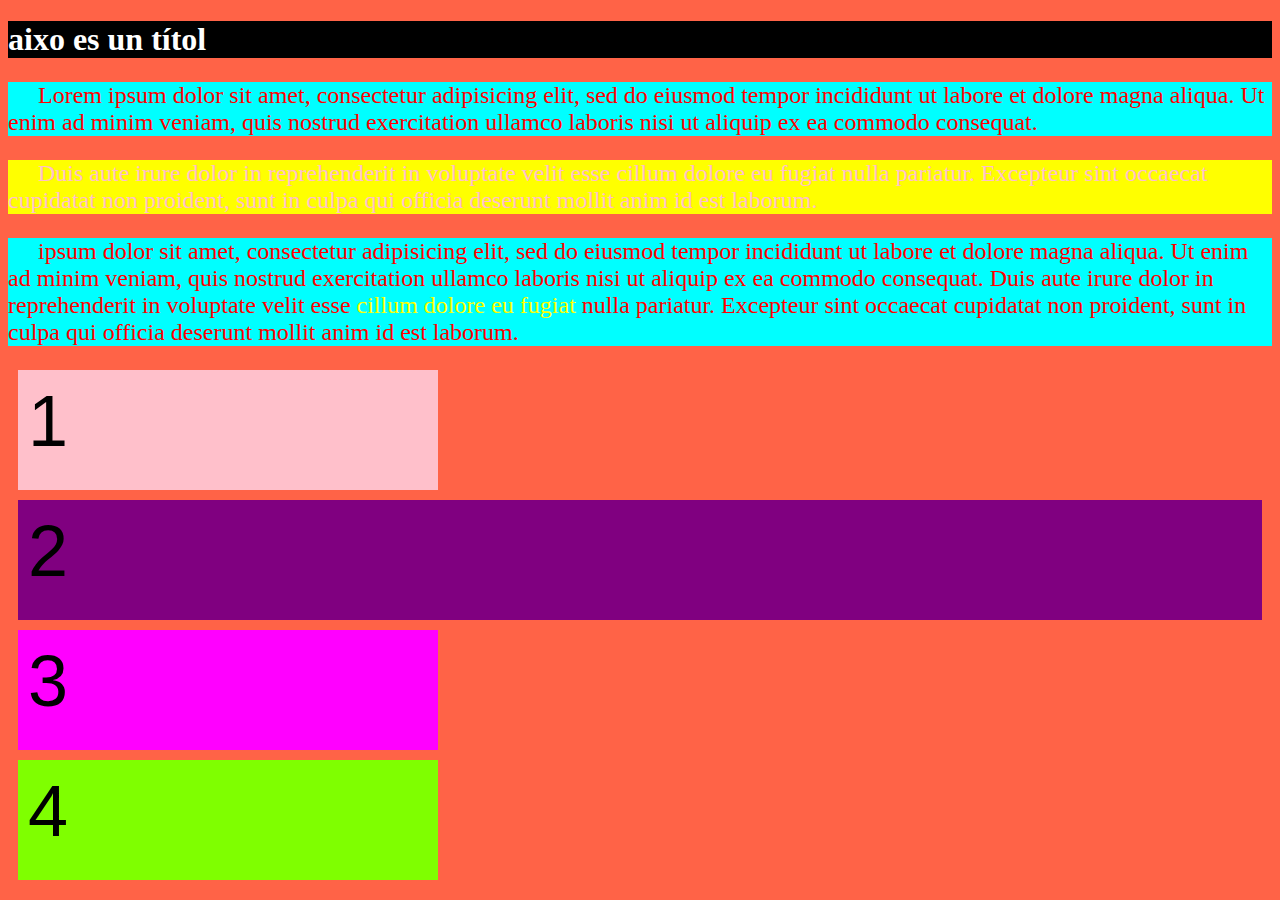
<file: PROVES/AIXO ES UN TITOL.html>
<!DOCTYPE html>
<html>
  <head>
    <meta charset="utf-8">
    <title></title>
  </head>
        <style>

          body {background-color:tomato;}
          h1 {background-color:black; color:white;}
          p {background-color:cyan; font-size:24px; line-hight: 60px; text-indent:30px;}
          #primer {color: red;}
          #segundo {color: pink; background-color:yellow;}
          #tercero {color: red;}
          span {color: yellow;}
          div {
            height: 100px;
            background-color:ivory;
            margin: 10px;
            padding: 10px;
            font-size:72px;
            font-family: Arial, Helvetica, sans-serif;
                }
                #d1 {background-color:pink}
                #d2 {background-color:purple}
                #d3 {background-color: magenta}
                #d4 {background-color: chartreuse}

                .corto {width: 10px}
                .corto {width: 400px}
              #contenedor {height: initial}

        </style>

    <h1> aixo es un títol</h1>
    <p id="primer"> Lorem ipsum dolor sit amet, consectetur adipisicing elit, sed do eiusmod tempor incididunt ut labore et dolore magna aliqua. Ut enim ad minim veniam, quis nostrud exercitation ullamco laboris nisi ut aliquip ex ea commodo consequat. </p>
    <p id="segundo"> Duis aute irure dolor in reprehenderit in voluptate velit esse cillum dolore eu fugiat nulla pariatur. Excepteur sint occaecat cupidatat non proident, sunt in culpa qui officia deserunt mollit anim id est laborum.<p>
    <p id="tercero"> ipsum dolor sit amet, consectetur adipisicing elit, sed do eiusmod tempor incididunt ut labore et dolore magna aliqua. Ut enim ad minim veniam, quis nostrud exercitation ullamco laboris nisi ut aliquip ex ea commodo consequat. Duis aute irure dolor in reprehenderit in voluptate velit esse <span>cillum dolore eu fugiat </span> nulla pariatur. Excepteur sint occaecat cupidatat non proident, sunt in culpa qui officia deserunt mollit anim id est laborum.</p>

    <div id="d1" class="corto">
      1
    </div>
    <div id="d2" class="largo">
      2
    </div>
    <div id="d3" class="corto">
      3
    </div>
    <div id="d4" class="corto">
      4
    </div>
  </body>
</html>
</file>
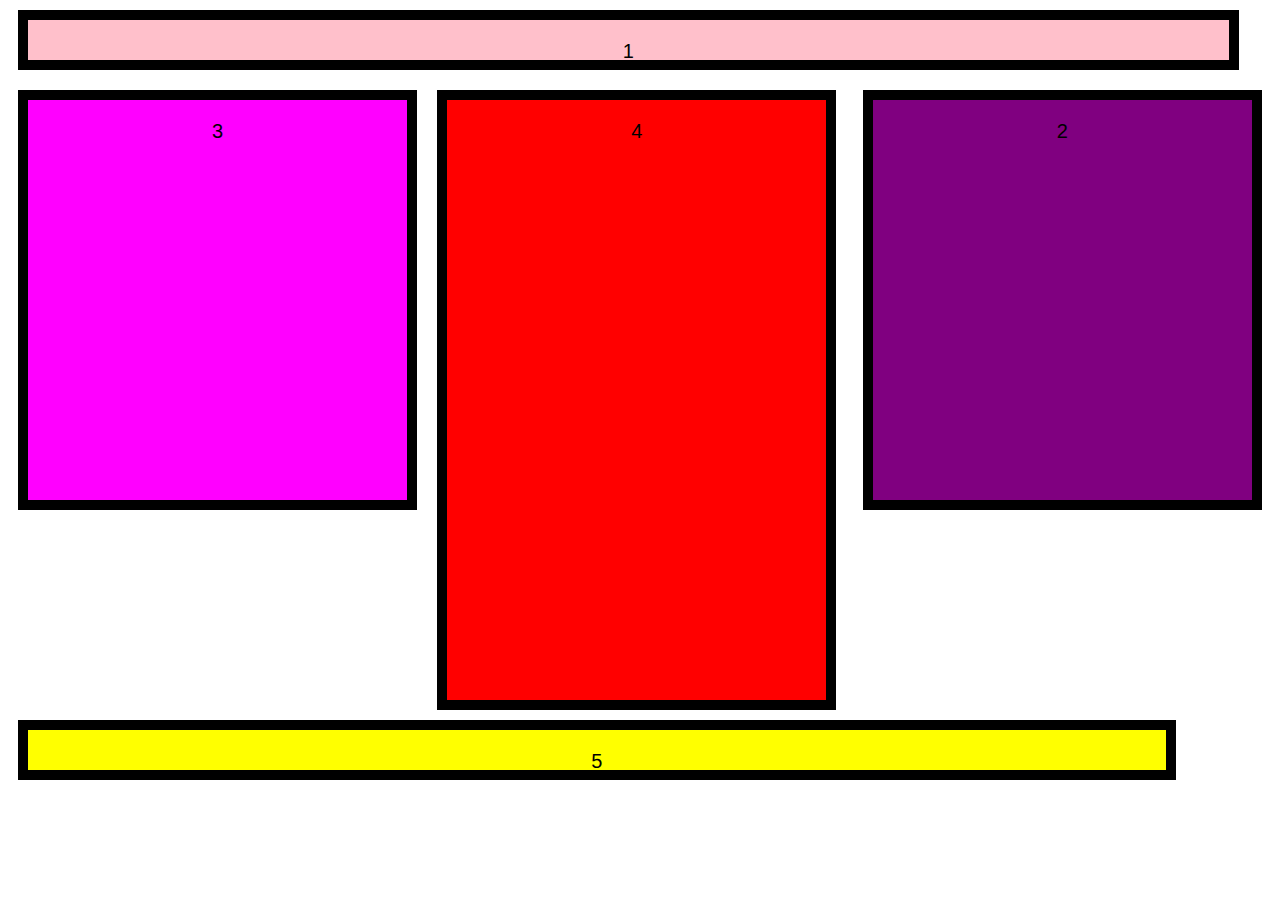
<file: PROVES/float.html>
<!DOCTYPE html>
<html>
  <head>
    <meta charset="utf-8">
    <meta author="iman el majidi"
    <title></title>
    <style>
    #primer {
      background-color:pink;
      width:95%
    }
    #segon {background-color:purple;
    float:right;
    width: 30%;
    height: 400px;

    }

    #tercer {
      background-color: magenta;
    float:left;
    width: 30%;
    height: 400px;

    }
    #quart {background-color: red;
    float:left;
    width: 30%;
    height: 600px;

  }

    #cinque {background-color: yellow;
    width:90%}

    .quadrat {
      display: block;
      height: 40px;
      width: 250px;
      font-size: 20px;
      text-align: center;
      border: solid 10px black;
      margin: 10px;
      font-family: helvetica;
      overflow: hidden;
      /*float; none*/
      /*float:left;*/
      }
      /*border-radius: 25px;} circulos*/

    </style>
  </head>
  <body>
    <div id="primer" class="quadrat">
      <p>1</p>
    </div>
    <div id="segon" class="quadrat">
      <p>2</p>
    </div>
    <div id="tercer" class="quadrat">
      <p>3</p>
    </div>
    <div id="quart" class="quadrat">
      <p>4</p>
    </div>
    <div id="cinque" class="quadrat">
      <p>5</p>
    </div>

  </body>
</html>
</file>
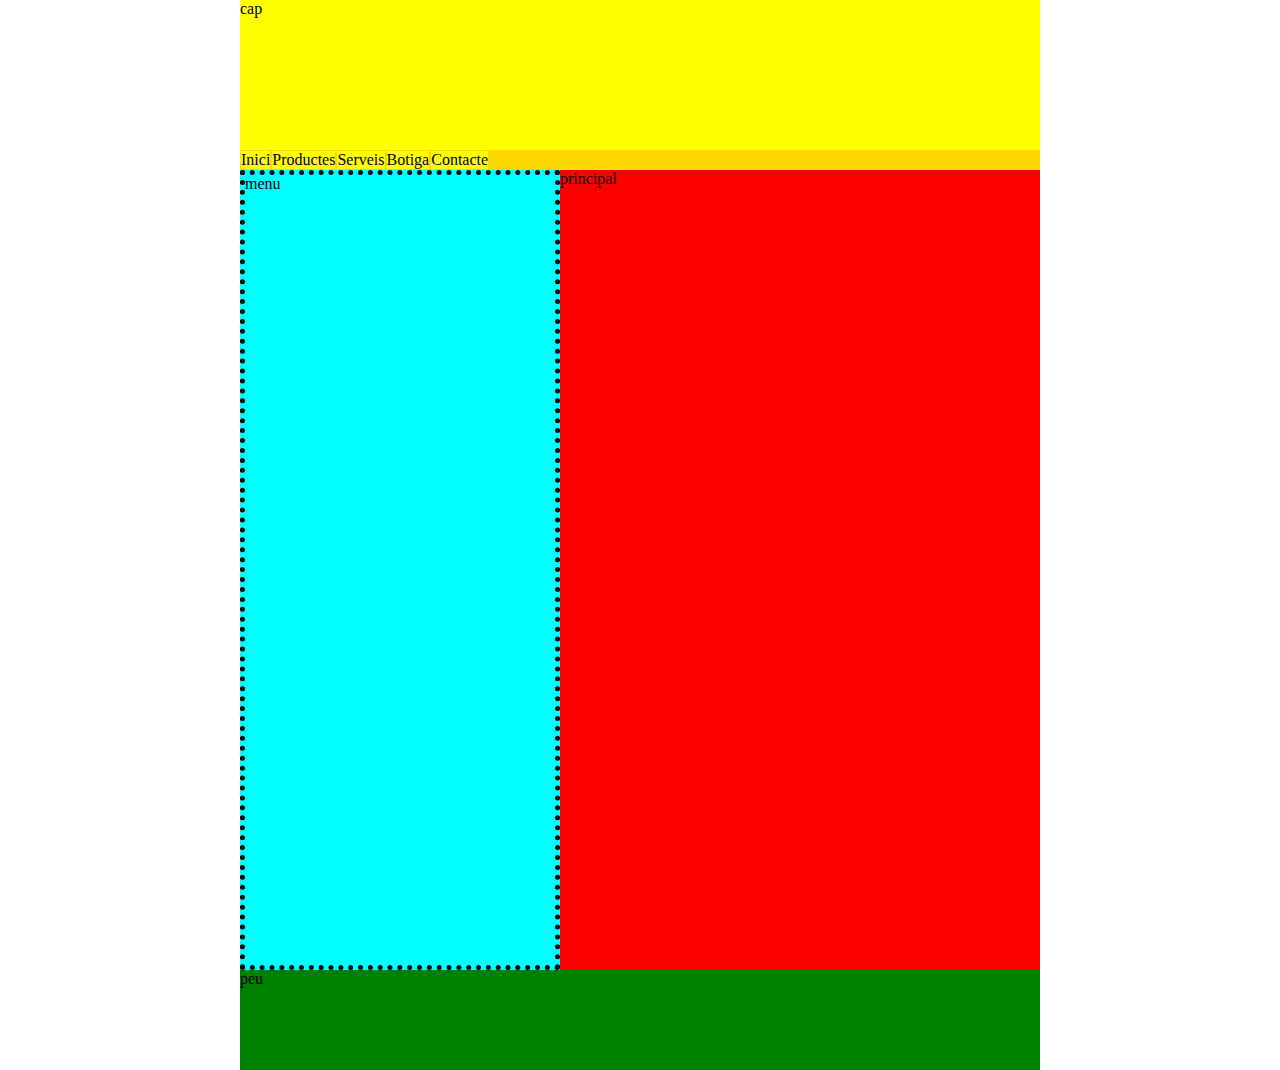
<file: PROVES/float2.html>
<!DOCTYPE html>
<html>
  <head>
    <meta charset="utf-8">
    <meta author="iman el majidi">
    <title></title>
    <style>

    body {
      margin: 0;
      padding: 0;
    }
    ul {
      background-color: gold;
      margin: 0;
      padding: 0;
      overflow: hidden;
    }
    li {
      background-color: yellow;
      margin: 1px;
      display: block;
      float: left;
    }
    #contenidor {
      width: 800px;
      margin: 0 auto;
    }

    #cap {
      background-color: yellow;
      height: 150px;
      width: 100%;
    }
    #menu {
      background-color: cyan;
      height: 790px;
      width: 38.75%;
      float: left;
      border: dotted 5px black;
      /*clear: left;*/
      /*border: solid;
      border-color: black;
      border-width: 5px;*/
    }
    #principal {
      background-color: red;
      height: 800px;
      width: 60%;
      float: left;
    }
    #peu {
      background-color: green;
      height: 100px;
      width: 100%;
      clear: both;
    }

    /*.quadrat {
      display: block;
      float: left;
      text-align: center;
      font-size: 30px;
      font-family: helvetica;*/
    }

    </style>
  </head>
  <body>
        <div id="contenidor">
            <div id="cap" class="quadrat">
              cap
            </div>
                <ul>
                      <li>Inici</li>
                      <li>Productes</li>
                      <li>Serveis</li>
                      <li>Botiga</li>
                      <li>Contacte</li>

                </ul>

            <div id="menu" class="quadrat">
              menu
            </div>
            <div id="principal" class="quadrat">
              principal
            </div>
            <div id="peu" class="quadrat">
              peu
            </div>
        </div>

  </body>
</html>
</file>
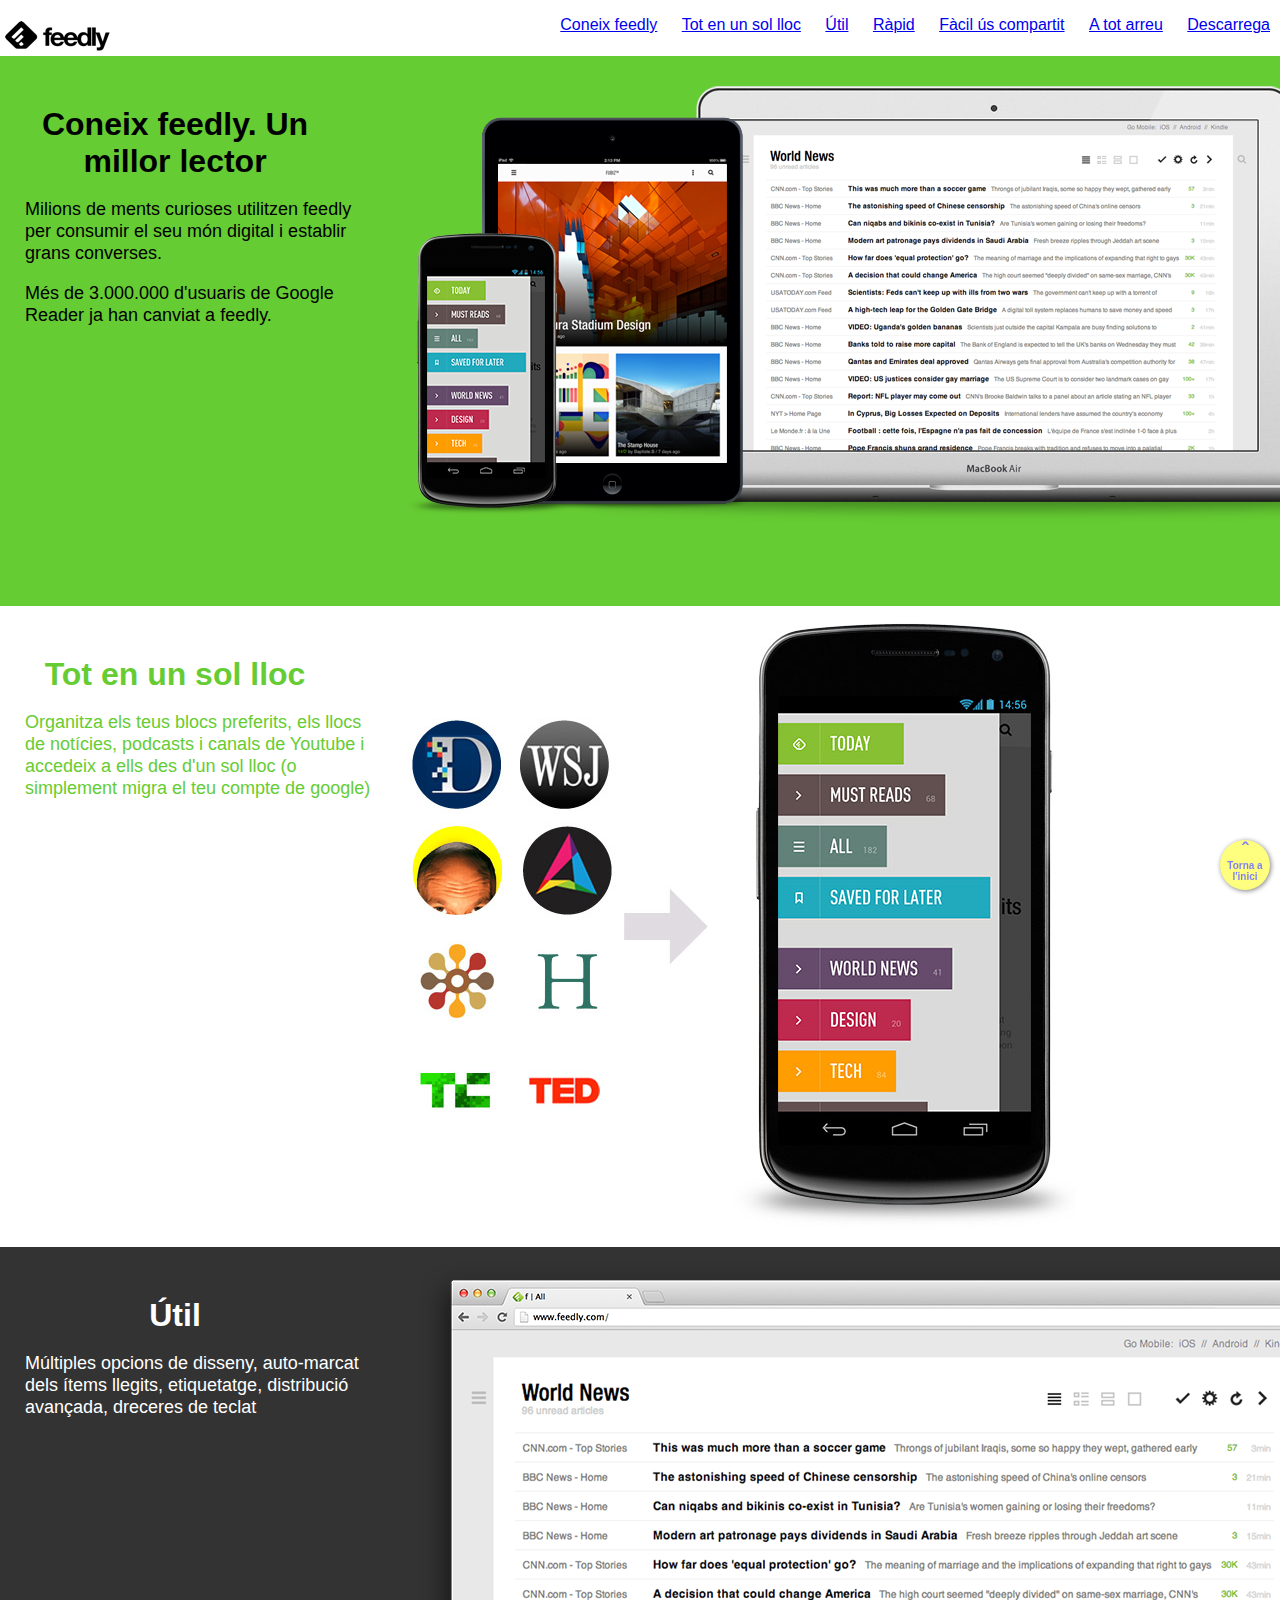
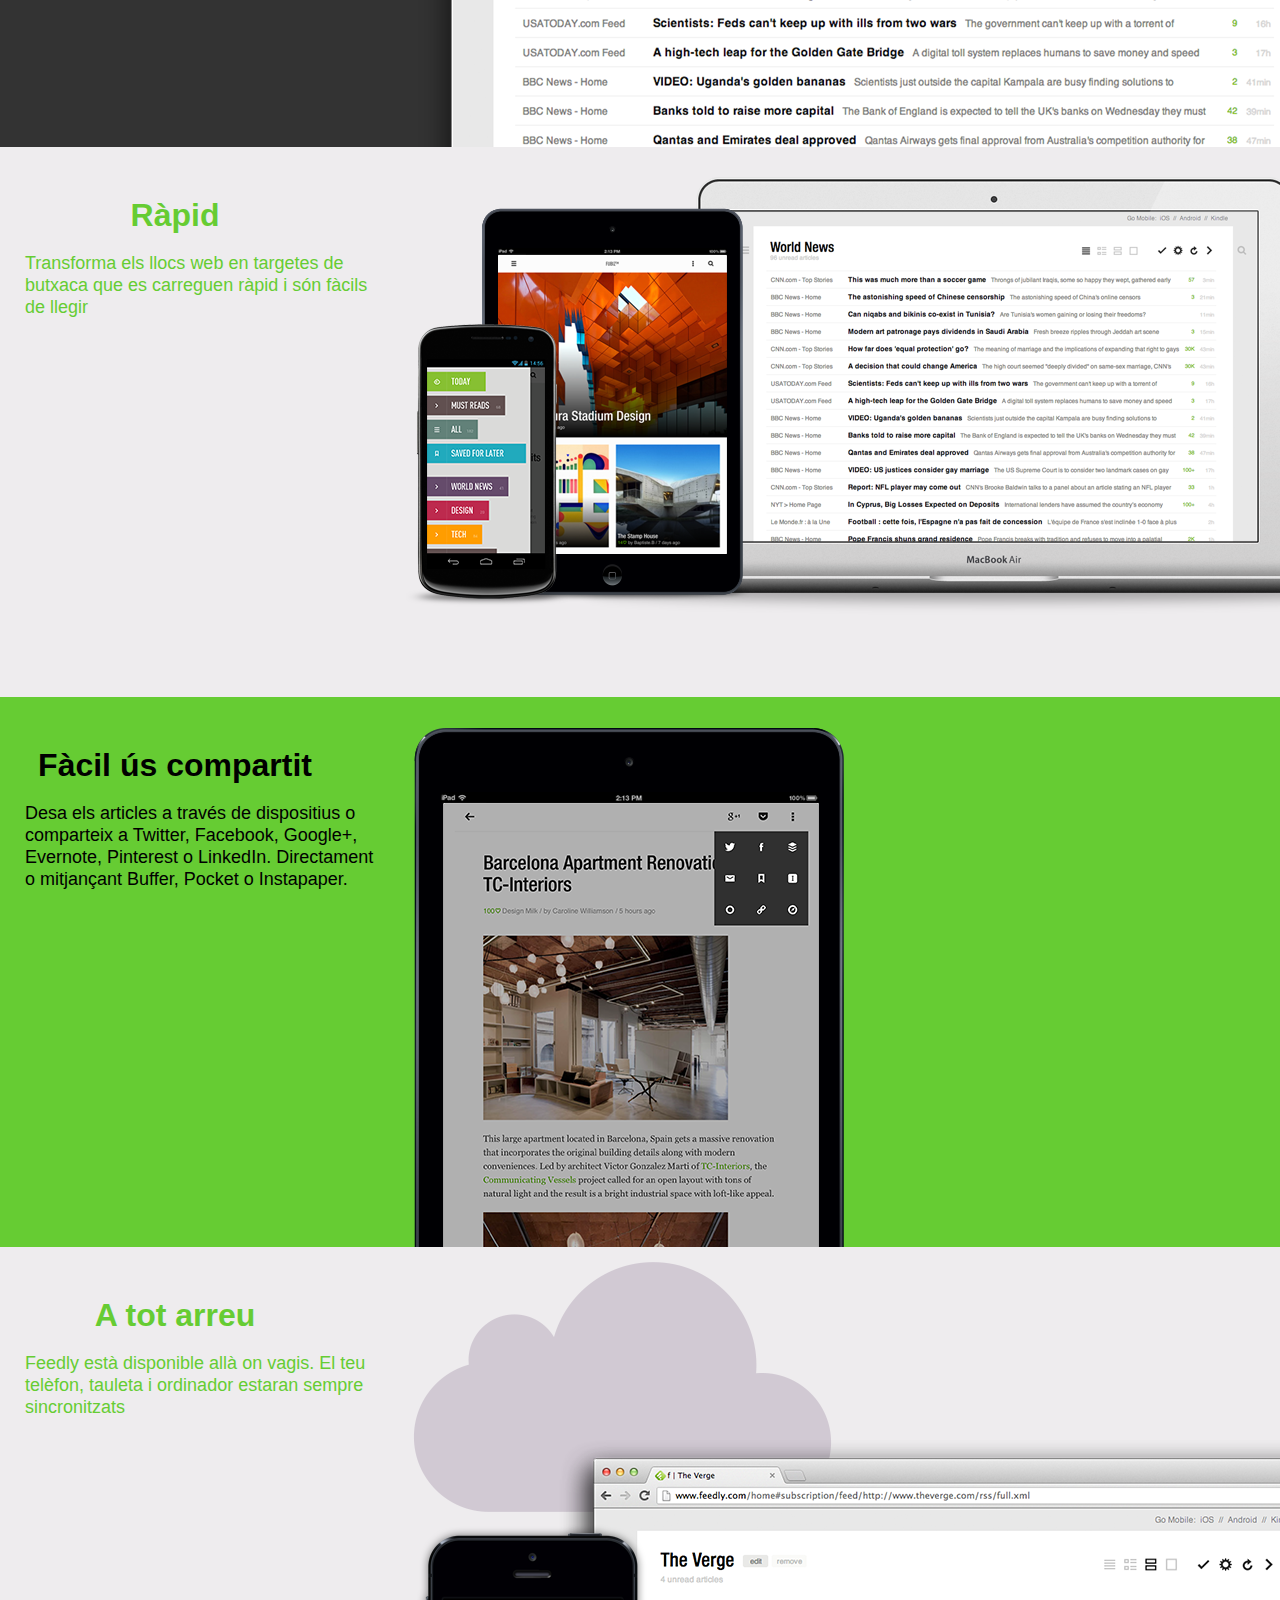
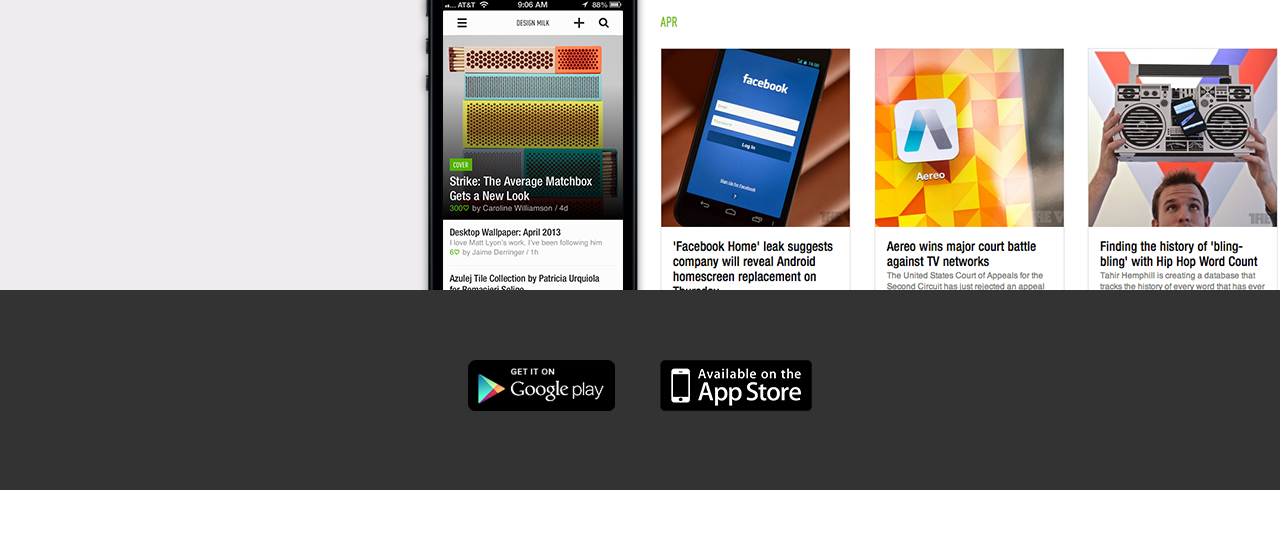
<file: s2m8uf102_feedly/s2m8uf102_IELMAJIDI.html>
<!DOCTYPE html>
<html>
  <head>
    <meta charset="utf-8">
    <meta author="iman el majidi">
    <title>Feedly</title>
    <style>
      body {
        background-color: #FFF;
        margin:0;
        padding: 0;
        font-family: helvetica;
      }
      div{
        padding: 50px 0 0 0;
        background-repeat: no-repeat;
        background-position: 400px 0
      }

      h1 {
        width: 350px;
        margin: 0 25px;
        text-align: center;
        margin: 0
      }
      p {
        width: 350px;
        margin-left: 25px;
        margin-right: 25px;
        font-size: 18px;
        line-height: 22px;
      }

      #menu {
        background-color: #FFF;
        height: 40px;
        padding: 0;
        background-image: url(img/feedly-logo-small-black.png);
        background-position: 5px 5px;
      }
      #coneix {
        background-color: #6C3;
        height: 500px;
          /* height: 500px;*/
          background-image: url(img/img-hero-full-list.png);
          background-repeat: no-repeat;
          background-position: 400px 0
          /* el 0 pertenece como si fuera de eje de las coordenadas de las x*/

      }
      #tot {
        background-color: #FFF;
        height: 591px;
        background-image: url(img/allinone.jpg);
        background-repeat: no-repeat;
        background-position: 400px 0

      }
      #util {
        background-color: #333;
        height: 450px;
        background-image: url(img/curator-short.png);
        background-repeat: no-repeat;
        background-position: 400px 0
        color: #FFF;
      }
      #rapid {
        background-color: #EEECEE;
        height: 500px;
        background-image: url(img/img-hero-full-list.png);
        background-repeat: no-repeat;
        background-position: 400px 0

      }
      #facil {
        background-color: #6C3;
        height: 500px;
        background-image: url(img/mobile-share.png);
        background-repeat: no-repeat;
        background-position: 400px 13px;

      }
      #arreu {
        background-color: #EEECEE;
        height: 593px;
        background-image: url(img/anywhere.png);
        background-repeat: no-repeat;
        background-position: 400px 0

      }
      #descarrega {
        background-color: #333;
        height: 150px;
        background-image: url(img/);
        background-repeat: no-repeat;
        background-position: 400px 0;
        text-align: center;
      }

      ul{
        /*background-color: yellow;*/
        text-align: right;
         }
      li{
        /*background-color: green;*/
        margin: 5px 10px;
        display: inline;
        text-decoration: none;
        width: 200px;
      }

      b {
        display: block;
        height: 50px;
        width: 50px;
        background-color: yellow;
        font-size: 10px;
        text-align: center;
        border-radius: 25px;
        opacity: 50%;
        box-shadow: 1px 1px 5px black;
        /*top: 200px;
        bottom:100px;
        left: 10px;
        right: 10px;*/
        position: fixed;
        bottom:10px;
        right: 10px;
      }
      span{
        font-size: 20px;
        line-height: 20px;
      }
      img{
        margin: 20px;
        text-align: center;
      }
        .color1 {
          color: #FFF; /*blanc*/
        }

        .color2 {
          color: #333;} /*gris*/

        .color3 {
          color: #6C3 /*verde*/
        }

    </style>
  </head>
  <body>

    <div id="menu">
      <ul>
        <li><a href="#coneix"> Coneix feedly</a></li>
        <li><a href="#tot">Tot en un sol lloc</a></li>
        <li><a href="#util">Útil</a></li>
        <li><a href="#rapid">Ràpid</a></li>
        <li><a href="#facil">Fàcil ús compartit</a></li>
        <li><a href="#arreu">A tot arreu</a></li>
        <li><a href="#descarrega">Descarrega</a></li>
    </div>
    <div id="coneix">
      <h1>Coneix feedly. Un millor lector</h1>
      <p>Milions de ments curioses utilitzen feedly per consumir el seu món digital i establir grans converses.</p>
      <p>Més de 3.000.000 d'usuaris de Google Reader ja han canviat a feedly.</p>



    </div>
    <div id="tot" class="color3">
    <h1>Tot en un sol lloc</h1>
    <p>Organitza els teus blocs preferits, els llocs de notícies, podcasts i canals de Youtube i accedeix a ells des d'un sol lloc (o simplement migra el teu compte de google)</p>

    </div>
    <div id="util" class="color1">
    <h1>Útil</h1>
      <p>Múltiples opcions de disseny, auto-marcat dels ítems llegits, etiquetatge, distribució avançada, dreceres de teclat</p>


    </div>
    <div id="rapid" class="color3">
      <h1>Ràpid</h1>
      <p>Transforma els llocs web en targetes de butxaca que es carreguen ràpid i són fàcils de llegir</p>

    </div>
    <div id="facil">
      <h1>Fàcil ús compartit</h1>
      <p>Desa els articles a través de dispositius o comparteix a Twitter, Facebook, Google+, Evernote, Pinterest o LinkedIn. Directament o mitjançant Buffer, Pocket o Instapaper.</p>

    </div>
    <div id="arreu" class="color3">
      <h1>A tot arreu</h1>
      <p>Feedly està disponible allà on vagis. El teu telèfon, tauleta i ordinador estaran sempre sincronitzats</p>
    </div>
    <div id="descarrega">
      <a href="https://itunes.apple.com/es/app/apple-store/id375380948?mt=8"><img src="img/googleplay.png"></a>
      <a href="https://play.google.com/store/apps/details?id=com.devhd.feedly"><img src="img/appstore.png"></a>
    </div>
    <div>
      <a href="#menu"><b id="boto"><span>ˆ</span><br>Torna a l'inici</b></a>
  </body>
</html>
</file>
